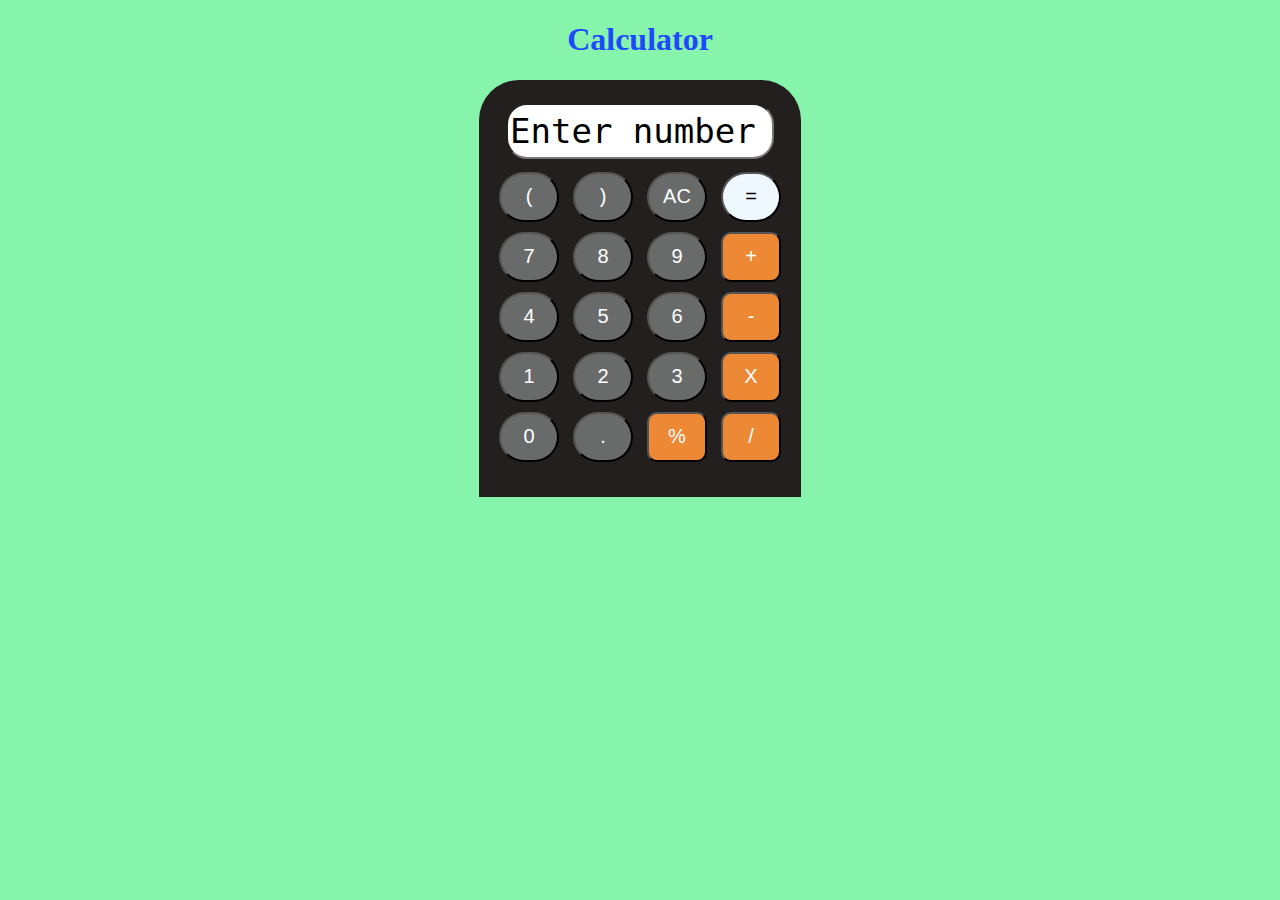
<file: task-3/index.html>
<!DOCTYPE html>
<html lang="en">
 
<head>
    <meta charset="UTF-8">
    <meta name="viewport" content="width=device-width, initial-scale=1.0">
    <meta http-equiv="X-UA-Compatible" content="ie=edge">
    <link rel="stylesheet" href="index.css">
    <title>Calculator</title>
</head>
 
<body>
    <div class="container">
        <h1 style="color: rgb(29, 74, 253); ">Calculator</h1>
 
        <div class="calculator">
            <input type="text" value="Enter number" name="screen" id="display"><br>
    
                <button>(</button>
                <button>)</button>
                <button>AC</button>
                <button style="background-color: aliceblue; color: black;">=</button><br>

                <button>7</button>
                <button>8</button>
                <button>9</button>
                <button class="operator">+</button><br>

                <button>4</button>
                <button>5</button>
                <button>6</button>
                <button class="operator">-</button><br>
                
                <button>1</button>
                <button>2</button>
                <button>3</button>
                <button class="operator">X</button><br>
            
                <button>0</button>
                <button>.</button>
                <button class="operator">%</button>
                <button class="operator">/</button>
        
        </div>
    </div>
 
</body>
<script src="script.js"></script>
 
</html>
</file>
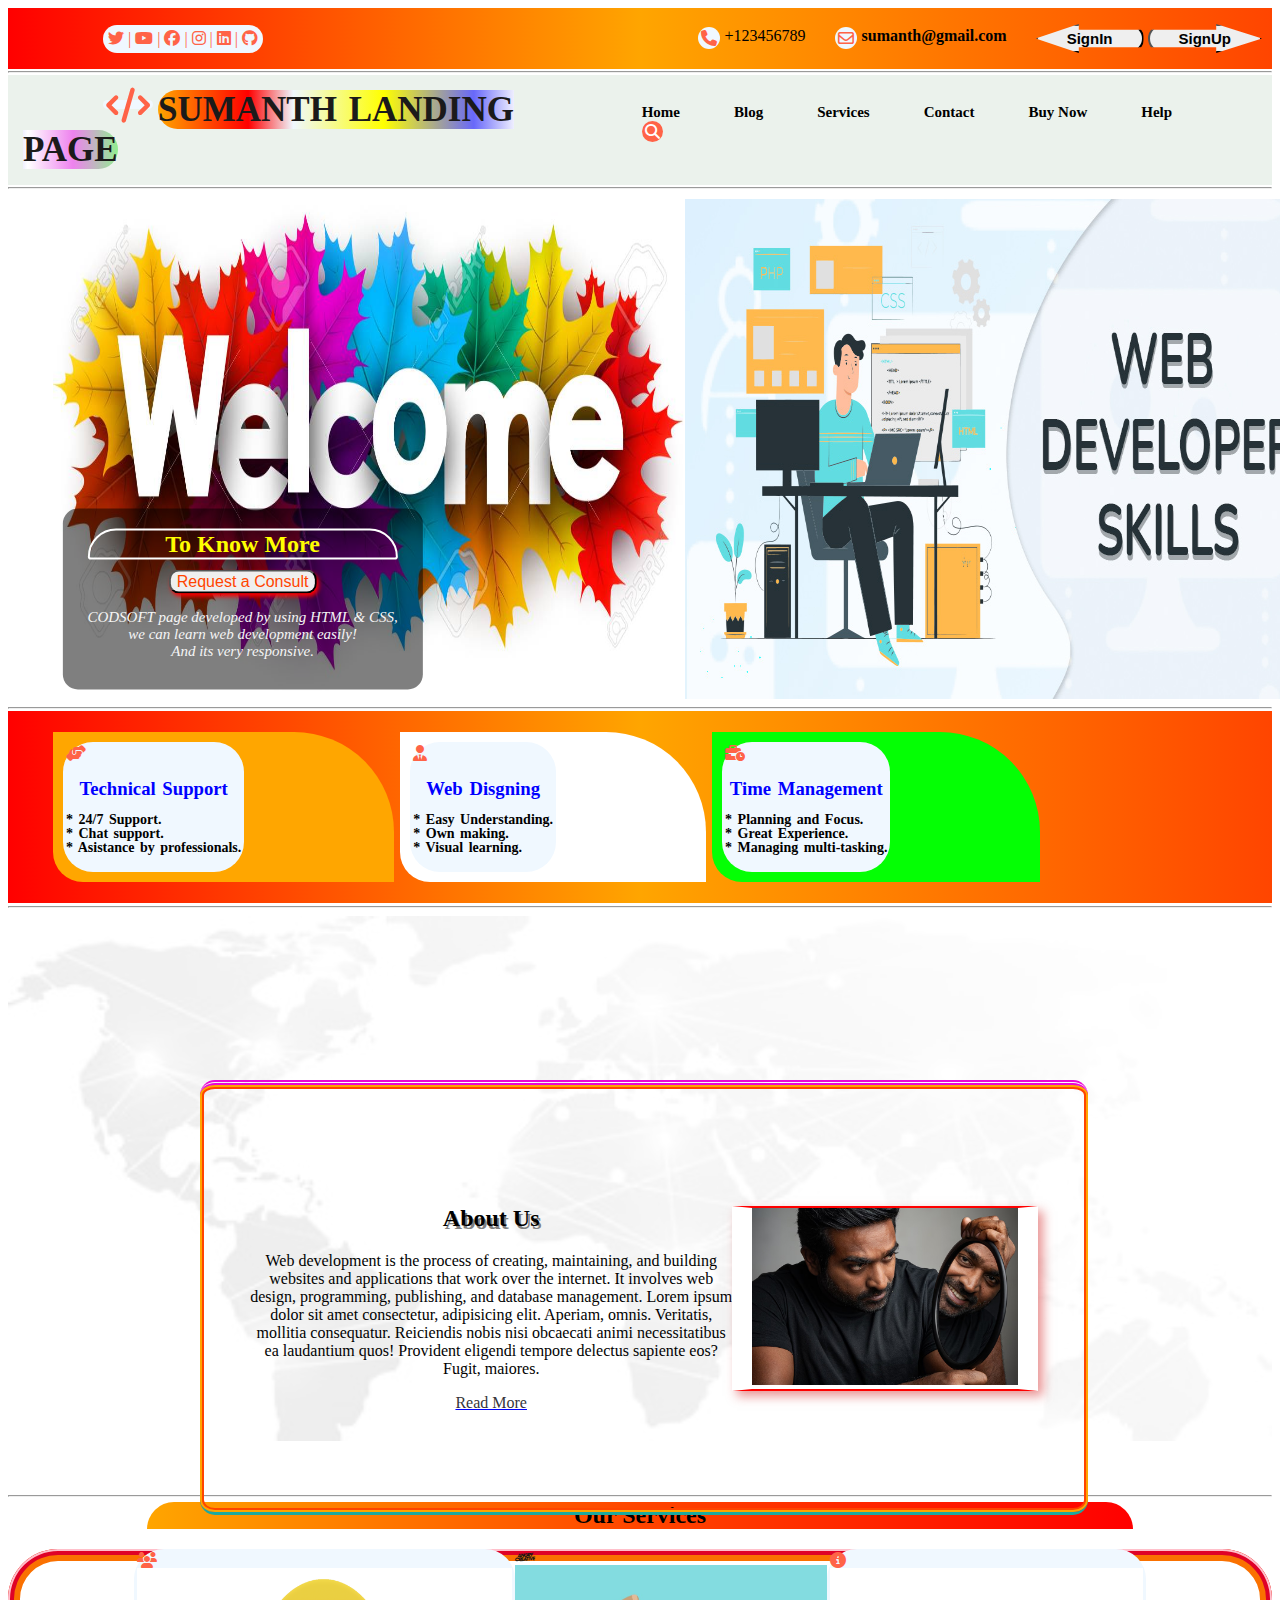
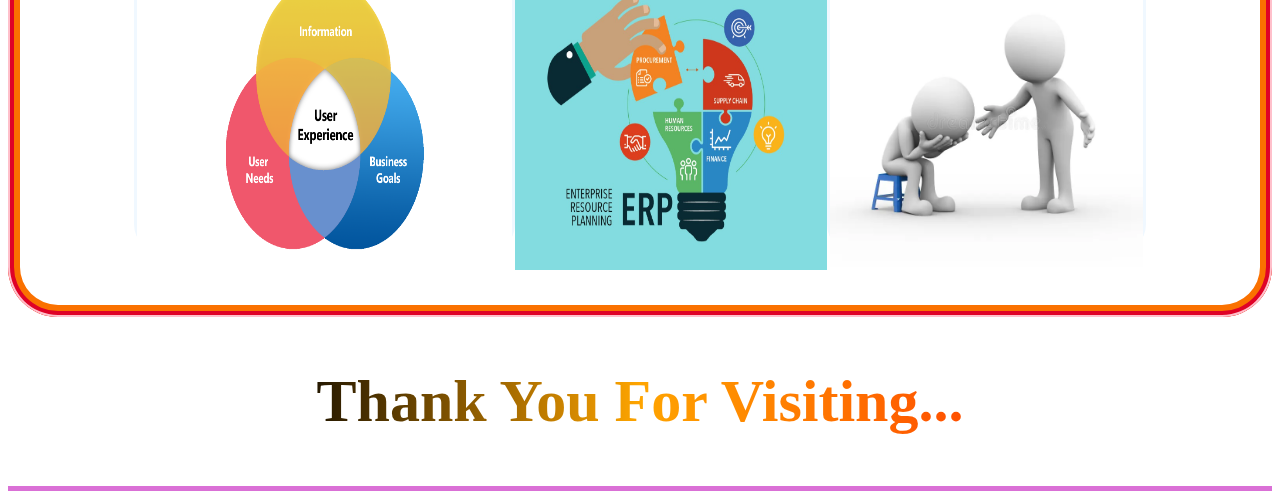
<file: task-1/page.html>
<!DOCTYPE html>
<html lang="en">
<head>
    <meta charset="UTF-8">
    <meta name="viewport" content="width=device-width, initial-scale=1.0">
    <title>Landing page</title>
    <link rel="stylesheet" href="page.css">
    <link rel="stylesheet" href="https://cdnjs.cloudflare.com/ajax/libs/font-awesome/6.7.2/css/all.min.css" integrity="sha512-Evv84Mr4kqVGRNSgIGL/F/aIDqQb7xQ2vcrdIwxfjThSH8CSR7PBEakCr51Ck+w+/U6swU2Im1vVX0SVk9ABhg==" crossorigin="anonymous" referrerpolicy="no-referrer" />

</head>
<body>
    <nav class="nav1">
        <div class="div1">
            <div class="icons">
                <i class="fa-brands fa-twitter"> |</i>
                <i class="fa-brands fa-youtube"> |</i>
                <i class="fa-brands fa-facebook"> |</i>
                <i class="fa-brands fa-instagram"> |</i>
                <i class="fa-brands fa-linkedin"> |</i>
                <i class="fa-brands fa-github"></i>
            </div>
                <ul>
                    <li><i class="fa-solid fa-phone"></i><a style="font-family: Times New Roman; font-weight: 500; font-size: 16px; color: black; margin-left: 5px;" href="#">+123456789</a></li>
                    <li><i class="fa-regular fa-envelope"></i><a style="color: black; font-family: italic; font-size: 16px; margin-left: 5px;" href="#">sumanth@gmail.com</a></li>
                    <li><button class="button1"><a href="#">SignIn</a></button></li>
                    <li><button class="button2"><a href="#">SignUp</a></button></li>
                </ul>
        </div>
    </nav><hr style="margin-top: 2px; margin-bottom: 2px;">
    <nav class="nav2">
        <div class="div2">

            <div class="logo">
                <i class="fa-duotone fa-solid fa-code fa-rotate-180 fa-xs" style="--fa-primary-color: #ff0000; --fa-primary-opacity: 0.7; --fa-secondary-color: #000000; --fa-secondary-opacity: 0.6;"></i><a href="#">SUMANTH LANDING PAGE</a></div>
            <ul>
                <li class="lp"><a href="#">Home</a></li>
                <li class="lp"><a href="#">Blog</a></li>
                <li class="lp"><a href="#">Services</a></li>
                <li class="lp"><a href="#">Contact</a></li>
                <li class="lp"><a href="#">Buy Now</a></li>
                <li class="lp"><a href="#">Help</a></li>
                <li><a href="#"><i style="background: tomato; color: white; margin-right: 30px;" class="fa-solid fa-magnifying-glass"></i></a></li>
            </ul>
        </div>
    </nav><hr style="margin-top: 2px;">
    <section class="container">
    <div class="slider">
        <div class="slides">
            <div class="slide"><img src="img/img.jpg" alt="Slide 1"></div>
            <div class="slide"><img src="img/img1.jpg" alt="Slide 2"></div>
            <div class="slide"><img src="img/img2.jpg" alt="Slide 3"></div>
            <div class="slide"><img src="img/img3.jpg" alt="Slide 4"></div>

        </div>
        <div class="text-overlay">
            <h3>To Know More</h3>
            <button>Request a Consult</button>
            <p><i>CODSOFT page developed by using HTML & CSS,<br> we can learn web development easily! <br> And its very responsive.</i></p>
        </div>
    </div>
    </section><hr style="margin-bottom: 2px;">
    <nav class="nav3">
        <div>
            <ul>
                <li class="con1"><i class="fa-duotone fa-solid fa-handshake-angle fa-beat-fade" style="--fa-primary-color: #05f0c9; --fa-primary-opacity: 0.7; --fa-secondary-color: #ff7300; --fa-secondary-opacity: 0.7; justify-items: center;"><h3>Technical Support</h3><p>* 24/7 Support. <br>* Chat support.<br>* Asistance by professionals.</p></i></li>
                <li class="con2"><i class="fa-duotone fa-solid fa-user-tie fa-beat-fade" style="--fa-primary-color: #d907e9; --fa-secondary-color: #202221; --fa-secondary-opacity: 0.7; justify-items: center;"><h3>Web Disgning</h3><p>* Easy Understanding. <br>* Own making.<br>* Visual learning.</p></i></li>
                <li class="con3"><i class="fa-duotone fa-solid fa-business-time fa-beat-fade" style="--fa-primary-color: #d6c7c7; --fa-secondary-color: #e10909; --fa-secondary-opacity: 0.7; justify-items: center;"><h3>Time Management</h3><p>* Planning and Focus. <br>* Great Experience.<br>* Managing multi-tasking.</p></i></li>
            </ul>
        </div>
    </nav><hr style="margin-top: 3px;">
    <div>
        <img class="world" src="world.jpg" alt="">
    </div>
    <section class="updown">
        <div class="up">
            <input class="read" type="checkbox" id="read-more">
            <h2 style="color: black; text-shadow: 2px 3px gray; padding-bottom: 0px;">About Us</h2>
            <p class="para">Web development is the process of creating, maintaining, and building websites and applications that work over the internet. It involves web design, programming, publishing, and database management.
                Lorem ipsum dolor sit amet consectetur, adipisicing elit. Aperiam, omnis. Veritatis, mollitia consequatur. Reiciendis nobis nisi obcaecati animi necessitatibus ea laudantium quos! Provident eligendi tempore delectus sapiente eos? Fugit, maiores.
            <span class="more-text">
            Lorem ipsum dolor sit amet Lorem ipsum dolor sit amet consectetur adipisicing elit. Eaque aliquid quidem recusandae Lorem ipsum dolor sit amet consectetur adipisicing elit. Nihil aperiam veritatis deserunt doloribus laboriosam, voluptate ut laudantium! Aut eius maxime quidem repudiandae esse quod sapiente, nesciunt nemo explicabo, dolorum quis magnam beatae dolorem eligendi veniam possimus doloremque at illum! Eius, quae modi. Veniam totam cupiditate fugit, dicta tenetur molestias quod voluptates atque ipsum repudiandae beatae possimus ab tempora, repellendus adipisci unde optio voluptatibus laborum molestiae iusto illo! Provident, quasi. Vel, ipsam voluptatibus! Qui, officiis dolor. 
            Dolor nemo soluta delectus doloribus quod vero neque ipsam deserunt praesentium molestiae? Impedit qui nobis, excepturi provident illo officiis architecto at veniam eius voluptatem a?<br> possimus laudantium, accusamus, iure iste voluptas natus minima qui consectetur. Quam dolorum porro voluptatibus ipsam neque tenetur sequi? consectetur adipisicing elit. Nisi facere a perferendis nam vel modi neque iusto earum repudiandae adipisci ullam, pariatur, odio voluptatum consectetur corrupti quas sunt nostrum ducimus.</span></p>
            <label for="read-more" class="read-label">Read More</label>
        </div>
        <div class="down">
            <img src="img_225275_vijay_bg.avif">
        </div>
    </section><hr style="margin-top: -50px; margin-bottom: -15px;">
    <section class="ourservices">
        <div class="our" style="justify-items: center;">
            <h2>Our Services</h2>
        </div>
            <div class="ucs">
                <i class="fa-duotone fa-solid fa-users" style="--fa-primary-color: #1b1b1b; --fa-secondary-color: #1d1d1e; --fa-secondary-opacity: 0.7; width: 60%;"><img src="User-experience-diagram.png" alt=""></i>

                <i class="fa-brands fa-angrycreative" style="color: #161616; width: 50%;"><img src="creative img.jpg" alt=""></i>

                <i class="fa-duotone fa-solid fa-circle-info" style="--fa-primary-color: #101010; --fa-primary-opacity: 0.7; --fa-secondary-color: #211f20; width: 50%;"><img src="support.webp" alt=""></i>

            </div>
            <div class="thank">
            <h2>Thank You For Visiting...</h2>
            </div>
    </section>
</body>
</html>
</file>
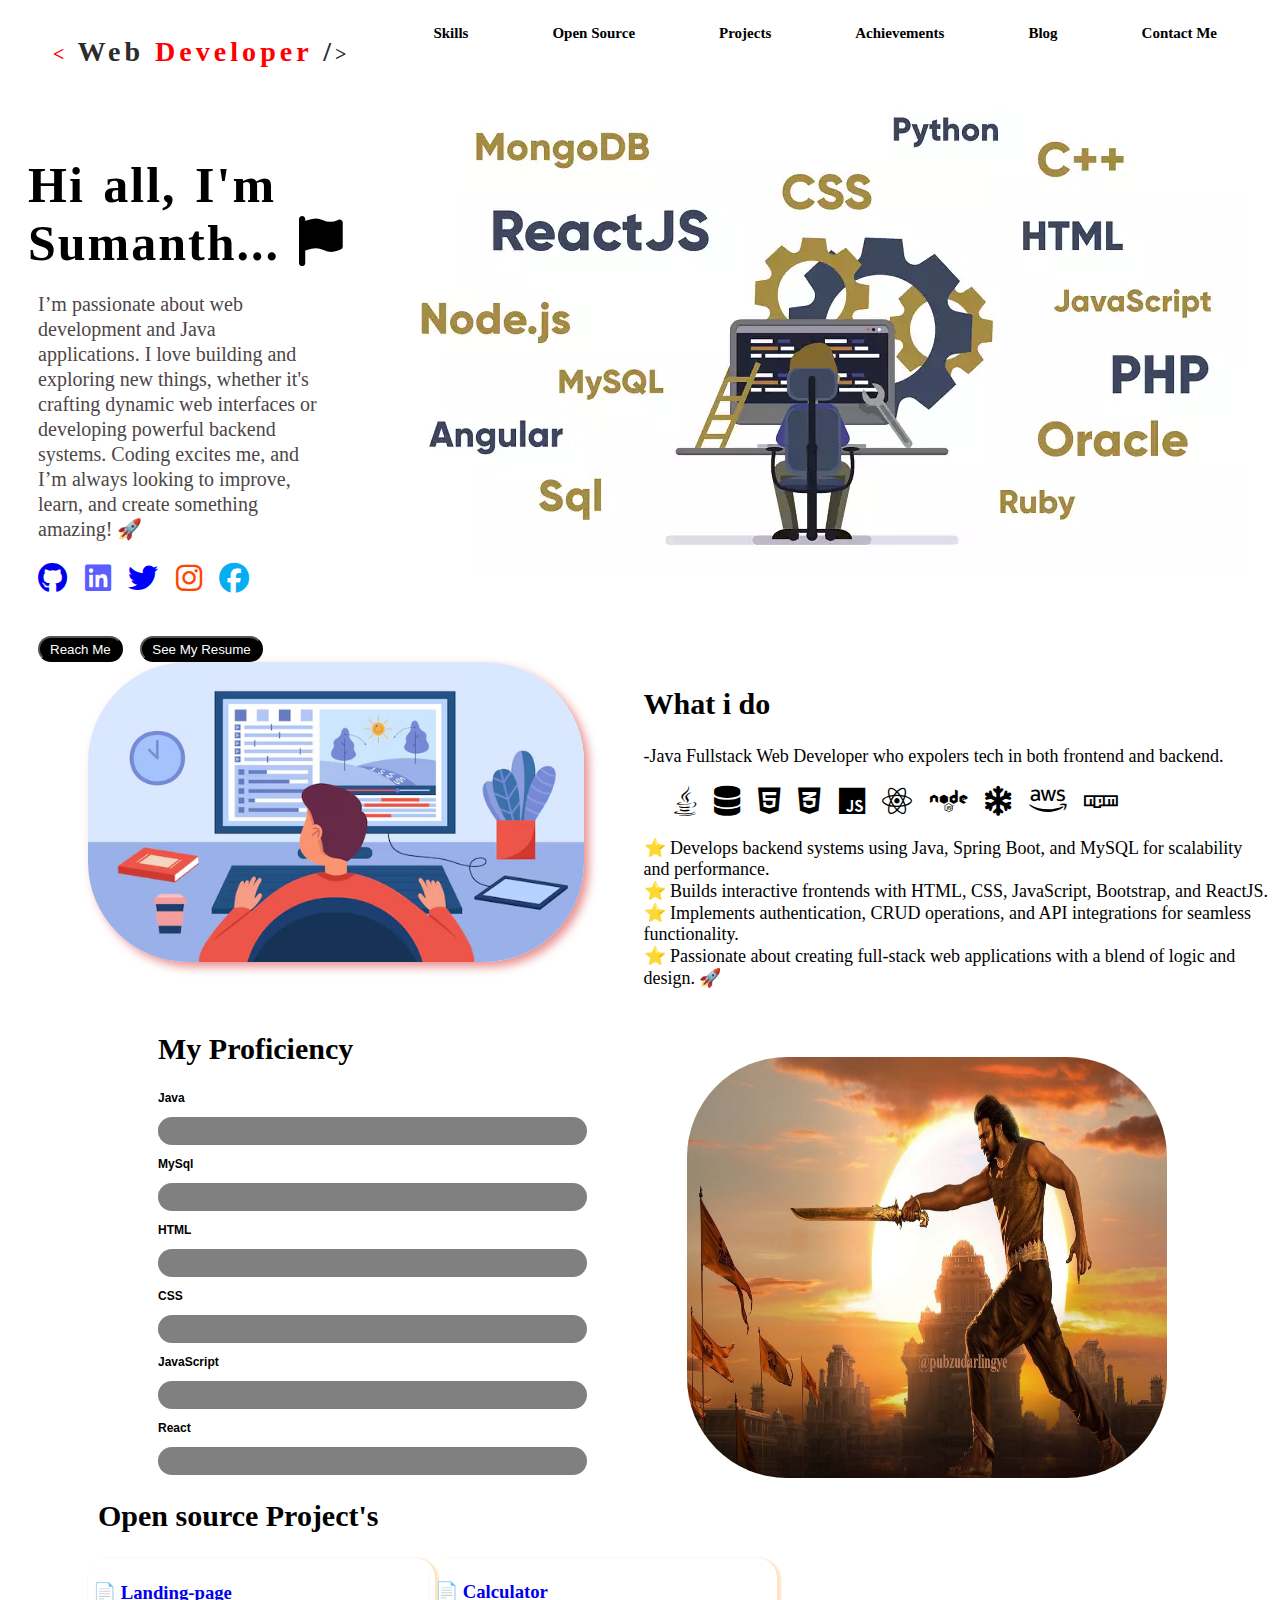
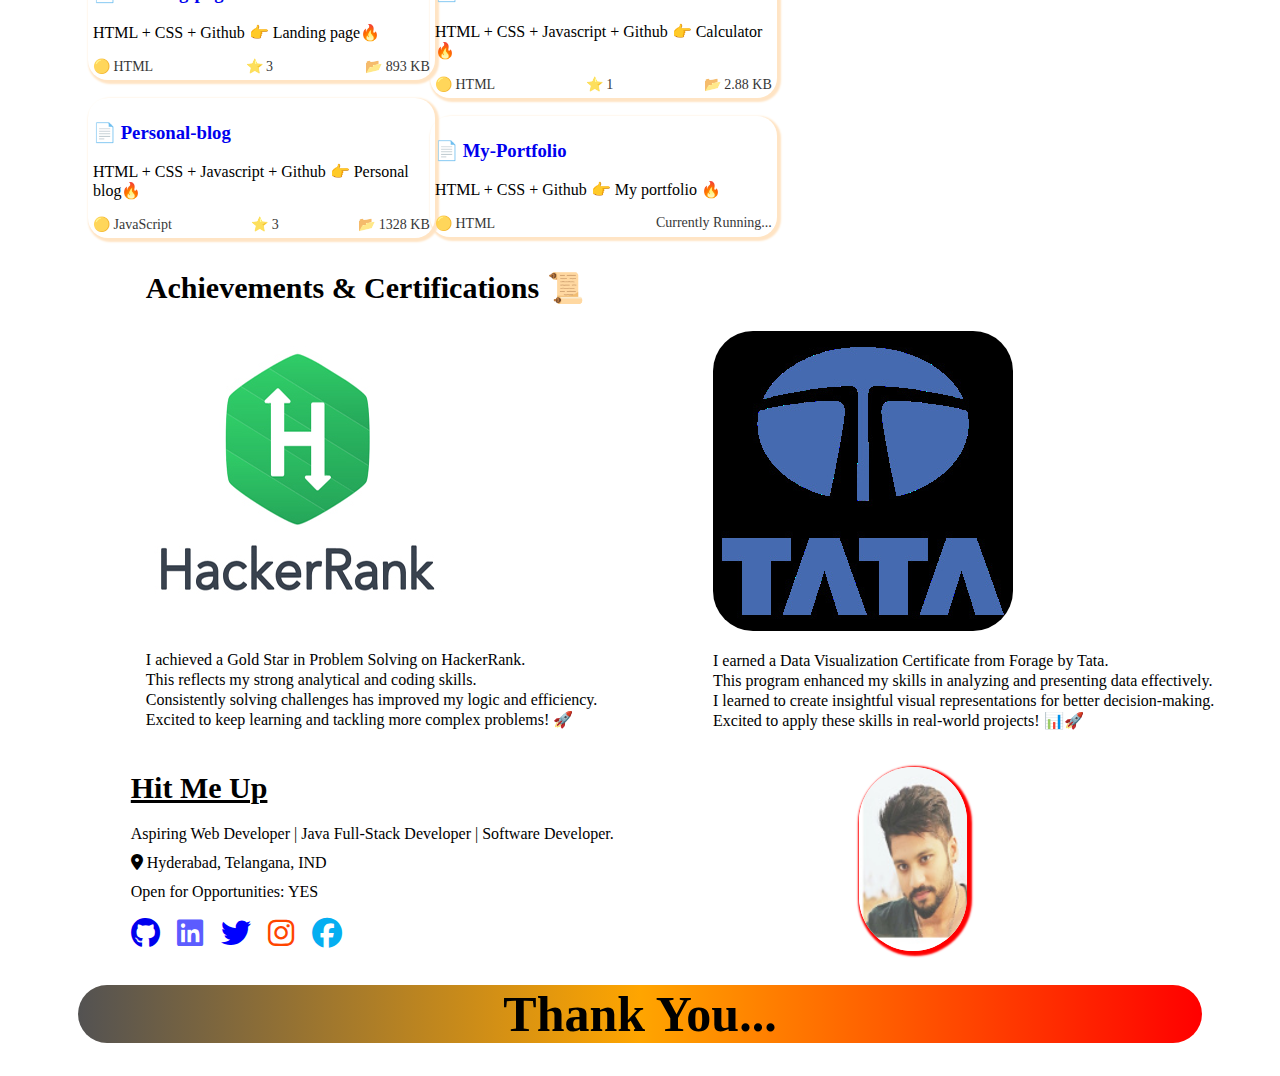
<file: task-2/myport.html>
<!DOCTYPE html>
<html lang="en">
<head>
    <meta charset="UTF-8">
    <meta name="viewport" content="width=device-width, initial-scale=auto">
    <title>Portfolio</title>
    <link rel="stylesheet" href="myport.css">
    <link rel="stylesheet" href="https://cdnjs.cloudflare.com/ajax/libs/font-awesome/6.7.2/css/all.min.css" integrity="sha512-Evv84Mr4kqVGRNSgIGL/F/aIDqQb7xQ2vcrdIwxfjThSH8CSR7PBEakCr51Ck+w+/U6swU2Im1vVX0SVk9ABhg==" crossorigin="anonymous" referrerpolicy="no-referrer" />

</head>
<body>
    <nav class="nav1">
        <div class="scroll"></div>
        <div class="div1">
            <div class="web">
            <h3>
            <span style="color: red; font-size: 20px;">< </span>Web <span style="color: red;">Developer</span> /<span style="font-size: 20px;">></span>
            </h3>
            </div>
            <ul>
                <li class="top"><a href="#">Skills</a></li>
                <li class="top"><a href="#">Open Source</a></li>
                <li class="top"><a href="#">Projects</a></li>
                <li class="top"><a href="#">Achievements</a></li>
                <li class="top"><a href="#">Blog</a></li>
                <li class="top"><a href="#">Contact Me</a></li>
            </ul>
        </div>
        <div class="div2">
            <div class="my">
                <h2>Hi all, I'm Sumanth... <i class="fa-duotone fa-solid fa-flag" style="--fa-primary-opacity: 0.5; --fa-secondary-color: #ffa200; --fa-secondary-opacity: 0.7;"></i></h2>
                <p>I’m passionate about web development and Java applications. I love building and exploring new things, 
                whether it's crafting dynamic web interfaces or developing powerful backend systems. Coding excites me, 
                and I’m always looking to improve, learn, and create something amazing! 🚀</p>
                <div class="icons">
                    <a href="https://github.com/sumanth419"><i class="fa-brands fa-github"></i></a>
                    <a href="kedin.com/in/sai-sumanth419/"><i class="fa-brands fa-linkedin" style="color: rgb(92, 92, 255);"></i></a>
                    <a href="#"><i class="fa-brands fa-twitter" style="color: blue;"></i></a>
                    <a href="https://www.instagram.com/the_one_man_2613/?igsh=MXdwYjRkb3U2dGdiOA%3D%3D#"><i class="fa-brands fa-instagram" style="color: orangered;"></i></a>
                    <a href="#"><i class="fa-brands fa-facebook" style="color: rgb(5, 174, 241);"></i></a><br>

                    <button class="btn"><a href="https://www.linkedin.com/in/sai-sumanth419/">Reach Me</a></button>
                    <button class="btn"><a href="https://drive.google.com/file/d/1-d7UDjFygacGaaAGZ6Bjn59rnw7TkCpY/view?usp=sharing">See My Resume</a></button>
                </div>
            </div>
            <div class="img1">
                <img src="img1.cms" alt="">
            </div>
        </div>

        <div class="div3">
            <div>
                <img src="img2.avif" class="img2">
            </div>
            <div>
                <h2>What i do</h2>
                <p> -Java Fullstack Web Developer who expolers tech in both frontend and backend.</p>
                   <div class="tech">
                        <i class="fa-brands fa-java" style="size: 40px;"></i>
                        <i class="fa-solid fa-database"></i>
                        <i class="fa-brands fa-html5"></i>
                        <i class="fa-brands fa-css3-alt"></i>
                        <i class="fa-brands fa-js"></i>
                        <i class="fa-brands fa-react"></i>
                        <i class="fa-brands fa-node"></i>
                        <i class="fa-solid fa-snowflake"></i>
                        <i class="fa-brands fa-aws"></i>
                        <i class="fa-brands fa-npm"></i>
                   </div>
                   <p>
                    ⭐ Develops backend systems using Java, Spring Boot, and MySQL for scalability and performance. <br>  
                    ⭐ Builds interactive frontends with HTML, CSS, JavaScript, Bootstrap, and ReactJS.  <br>
                    ⭐ Implements authentication, CRUD operations, and API integrations for seamless functionality.  <br>
                    ⭐ Passionate about creating full-stack web applications with a blend of logic and design. 🚀</p>
            </div>
        </div>

        <div class="div4">
            <div class="bar">
                <h2>My Proficiency</h2>
                <p>Java</p>
                <div class="skill">
                    <div class="s java">90%</div>
                </div>
                <p>MySql</p>
                <div class="skill">
                    <div class="s mysql">70%</div>
                </div>
                <p>HTML</p>
                <div class="skill">
                    <div class="s html">85%</div>
                </div>
                <p>CSS</p>
                <div class="skill">
                    <div class="s css">80%</div>
                </div>
                <p>JavaScript</p>
                <div class="skill">
                    <div class="s javas">65%</div>
                </div>
                <p>React</p>
                <div class="skill">
                    <div class="s react">60%</div>
                </div>
            </div>
            <div class="img3">
                <img src="img3.jpg" alt="">
            </div>
        </div>
    </nav>

    <section>
        <div class="src">
        
            <div class="pro1">
                <h2>Open source Project's</h2>
                <div class="p">
                    <a href="https://github.com/sumanth419/CODSOFT/tree/master/task-1"><h3>📄 Landing-page</h3></a>
                    <p>HTML + CSS + Github 👉 Landing page🔥</p>
                    <div class="details">
                        <span>🟡 HTML</span>
                        <span>⭐ 3</span>
                        <span>📂 893 KB</span>
                    </div>
                </div><br>
                <div class="p">
                    <a href="https://github.com/sumanth419/Personal--Blog-project"><h3>📄 Personal-blog</h3></a>
                    <p>HTML + CSS + Javascript + Github 👉 Personal blog🔥</p>
                    <div class="details">
                        <span>🟡 JavaScript</span>
                        <span>⭐ 3</span>
                        <span>📂 1328 KB</span>
                    </div>
                </div>
            </div>

            <div class="pro2">
                <div class="p">
                    <a href="https://github.com/sumanth419/CODSOFT/tree/master/task-3"><h3>📄 Calculator</h3></a>
                    <p>HTML + CSS + Javascript + Github 👉 Calculator🔥</p>
                    <div class="details">
                        <span>🟡 HTML</span>
                        <span>⭐ 1</span>
                        <span>📂 2.88 KB</span>
                    </div>
                </div><br>
                <div class="p">
                    <a href="#"><h3>📄 My-Portfolio</h3></a>
                    <p>HTML + CSS + Github 👉 My portfolio 🔥</p>
                    <div class="details">
                        <span>🟡 HTML</span>
                        <span> Currently Running...</span>
                    </div>
                </div>
            </div>
        </div><br>
    </section>
    <nav>
        <div class="ac">
    
            <div class="hr">
                <h2>Achievements & Certifications 📜</h2>
                <img src="hr.jpg" alt="">
                <p>I achieved a Gold Star in Problem Solving on HackerRank. <br>  
                    This reflects my strong analytical and coding skills. <br> 
                    Consistently solving challenges has improved my logic and efficiency. <br> 
                    Excited to keep learning and tackling more complex problems! 🚀</p>
            </div>

            <div class="tata">
                <img src="tata.jpeg" alt="">
                <p>I earned a Data Visualization Certificate from Forage by Tata.  <br>
                    This program enhanced my skills in analyzing and presenting data effectively. <br> 
                    I learned to create insightful visual representations for better decision-making. <br> 
                    Excited to apply these skills in real-world projects! 📊🚀</p>
            
            </div>
        </div>
        <div class="last">
           <div class="about">
            <h2>Hit Me Up</h2>
            <p>Aspiring Web Developer | Java Full-Stack Developer | Software Developer.</p>
            <p><i class="fa-solid fa-location-dot"></i> Hyderabad, Telangana, IND</p>
            <p>Open for Opportunities: YES</p>
                <div class="icon">
                    <a href="https://github.com/sumanth419"><i class="fa-brands fa-github"></i></a>
                    <a href="kedin.com/in/sai-sumanth419/"><i class="fa-brands fa-linkedin" style="color: rgb(92, 92, 255);"></i></a>
                    <a href="#"><i class="fa-brands fa-twitter" style="color: blue;"></i></a>
                    <a href="https://www.instagram.com/the_one_man_2613/?igsh=MXdwYjRkb3U2dGdiOA%3D%3D#"><i class="fa-brands fa-instagram" style="color: orangered;"></i></a>
                    <a href="#"><i class="fa-brands fa-facebook" style="color: rgb(5, 174, 241);"></i></a><br>
                </div>
            </div>
            <div class="hero"><img src="hero.jpeg" alt=""></div>
        </div>
        <div class="thank"><h1>Thank You...</h1></div>
    </nav>

</body>
</html>
</file>
<file: task-3/index.css>
body{
  background-color: rgb(135, 244, 171);
}

.container{
  text-align: center;
}

input{ 
  border-radius: 21px;
  font-size:34px;
  font-family: 'Roboto Mono', monospace;
  height: 50px;
  width: 260px;
  scroll-behavior: smooth;
  margin: 8px;
}

.calculator{
  background-color: #241f1f;
  padding: 15px;
  padding-bottom: 30px;
  border-top-left-radius: 40px;
  border-top-right-radius: 40px;
  display: inline-block;
}

button{
  border-radius: 70px;
  font-size: 20px;
  background: #696b6b;
  color: #fff;
  width: 60px;
  height: 50px;
  margin: 5px;
}


.operator{
  background-color: rgb(237, 136, 52);
  border-radius: 10px;
}
</file>
<file: task-1/page.css>
*{
    text-decoration: none;
}
.nav1{
    background: linear-gradient(to right, red 0%, orange 50%, orangered 100%); 
    font-family: calibri;
    padding-left: 70px;
    padding-right: 10px;
}
.div1{
    display: flex; 
    align-items: center; 
    justify-content: space-between;
}
.icons{
    background-color: aliceblue;
    color: tomato;
    padding: 5px;
    border-radius: 30px;
    margin-left: 25px;
}
.fa-solid{
    background: aliceblue;
    color: tomato;
    justify-content: space-between;
    padding: 3px;
    border-radius: 30px;
}
.fa-regular{
    background: aliceblue;
    color: tomato;
    justify-content: space-between;
    padding: 3px;
    border-radius: 30px;
}
.button1{
    border-radius: 20px;
    padding: 4px;
    clip-path: polygon(40% 0%, 40% 20%, 100% 20%, 100% 80%, 40% 80%, 40% 100%, 0% 50%);
}
.button2{
    border-radius: 20px;
    padding: 4px;
    clip-path: polygon(0% 20%, 60% 20%, 60% 0%, 100% 50%, 60% 100%, 60% 80%, 0% 80%);
}
.button1:hover{
    background: linear-gradient(to left, rgb(247, 158, 243) 0%, rgb(32, 243, 113) 50%, rgb(255, 218, 33) 100%);
}
.button2:hover{
    background: linear-gradient(to right, rgb(246, 145, 239) 0%, rgb(32, 243, 113) 50%, rgb(252, 229, 27) 100%);
}
/*Nav 2 starts here-------------------*/
.nav2{
    background:rgb(235, 242, 236);
    font-family: Cambria;
    padding-left: 15px;
    padding-right: 20px;
    padding-bottom: 15px;
    margin-bottom: 0px;
}
.div2{
    display: flex;
    align-items: center;
    justify-content: space-between;
}
.logo i{
    margin-left: 80px;
    margin-right: 5px;
    margin-top: 25px;
    font-size: 35px;
}
.logo a{
    font-size: 35px;
    font-weight: 550;
    color: rgb(27, 26, 26);
    border-radius: 30px;
    text-shadow: 0 0 0 #33333333;
    word-spacing: 3px;
    background: linear-gradient(to right, orange 0%,red 20%, aliceblue 30%,yellow 50%,rgb(104, 104, 250) 70%, white 80%,violet 90%,lightgreen 100%);

}
li{
    list-style: none;
    display: inline-flex;
    justify-content: space-evenly;
}
li a{
    color: black; font-size: 15px; font-weight: bold; margin-right: 25px; margin-left: 25px;
}
.lp:hover{
    background-color: black;
    padding: 2px;
}.lp a:hover{
    color: white;
}
/* slider starts here---------------*/
.container{
    box-sizing: border-box;
    margin-top: 10px;
    padding: 0;
}
.slider{
    width: 100%;
    max-width: 1400px;
    height: 500px;
    overflow: hidden;
    position: relative;
    border-radius: 10px;
    margin-left: 45px;
}
.slides{
    display: flex;
    width: 50%;
    height: 100%;
    animation: slide 13s infinite;
}
.slide{
    width: 100%;
    flex-shrink: 0;
}
img {
    width: 100%;
    height: 100%;
    object-fit: fill;
}
.text-overlay {
    position: absolute;
    top: 80%;
    left: 15%;
    transform: translate(-50%, -50%);
    color: white;
    text-align: center;
    background: rgba(0, 0, 0, 0.5);
    padding: 15px 25px;
    border-radius: 15px;
}
.text-overlay h3 {
    border-radius: 20px;
    border-top: 2px solid white;
    border-bottom: 2px solid white;
    border-right: 2px solid white;
    border-left: 2px solid white;
    border-top-left-radius: 200px;
    border-top-right-radius: 200px;
    color: yellow;
    font-size: 24px;
    margin-top: 5px;
    margin-bottom: 10px;
}
.text-overlay button {
    color: orangered;
    border-radius: 10px;
    box-shadow: 2px 3px 4px red;
    font-size: 16px;
}
.text-overlay button:hover{
    color: black;
    background: linear-gradient(to right, red 0%, orange 50%, orangered 100%);
}
.text-overlay p{
    color: whitesmoke;
    font-size: 15px;
}
@keyframes slide {
    0% { transform: translateX(0%); }
    33.33% { transform: translateX(-100%); }
    66.66% { transform: translateX(-200%); }
    100% { transform: translateX(0%); }
}
/*nav 3 start here */
.nav3{
    background:linear-gradient(to right, red 0%, orange 50%, orangered 100%);
    padding: 5px;
    word-spacing: 2px;
}
.con1{
    background: rgb(255, 166, 0);
    padding: 10px;
    padding-right: 150px;
    border-top-right-radius: 100px;
    border-bottom-left-radius: 30px;
}
.con2{
    background: white;
    padding: 10px;
    padding-right: 150px;
    border-top-right-radius: 100px;
    border-bottom-left-radius: 30px;
}
.con3{
    background: rgb(4, 255, 4);
    padding: 10px;
    padding-right: 150px;
    border-top-right-radius: 100px;
    border-bottom-left-radius: 30px;
}
.fa-duotone h3{
    font-family: 'Times New Roman', Times, serif;
    color: blue;
    margin-bottom: 2px;
}
.fa-duotone p{
    font-size: 14px;
    color: black;
    font-family: italic;
}
/*About start here-----------*/
.world{
    width: 100%;
    margin-bottom: 100px;
    opacity: 0.3;
}
.updown{
    position: absolute;
    top: 120%;
    color: rgb(1, 1, 1);
    text-align: center;
    background: transparent;
    border-top: 5px double rgb(234, 7, 212);
    border-bottom: 3px outset rgb(44, 253, 239);
    box-shadow: inset 0 0 0 2px orange, inset 0 0 0 4px orangered;
    padding: 100px 50px;
    border-radius: 15px;
    display: flex;
    align-items: center;
    justify-content: space-between;
    margin-right: 15%;
    margin-left: 15%;
}
.read{
    display: none;
}
.more-text{
    display: none;
}
.read:checked ~ .para .more-text{
    display: inline;
}
.read-label{
    color: rgb(54, 54, 58);
    cursor: pointer;
    text-decoration: underline;
    text-decoration-color: blue;
}
.down{
    width: 200%;
    border-bottom: 2px solid red;
    border-top: 2px solid red;
    border-left: 20px solid white;
    border-right: 20px solid white;
    box-shadow: 5px 5px 10px rgba(212, 40, 40, 0.5);
}
.our{
    margin-left: 11%;
    margin-right: 11%;
    border-top-right-radius: 80px;
    border-top-left-radius: 80px;
    background: linear-gradient(to right, orange 0%, orangered 50%, red 100%);
}
.ucs{
    display: flex;
    padding-left: 10%;
    padding-right: 10%;
    padding-bottom: 5%;
    border-radius: 50px;
    box-shadow: inset 0 0 0 2px pink,
                 inset 0 0 0 6px rgb(223, 2, 39),
                    inset 0 0 0 12px rgb(250, 113, 0);

}
.thank{
    text-align: center;
    font-size: 40px;
    font-family: 'Times New Roman', Times, serif;
    background:linear-gradient(to right, yellow 0%, black 20%, orange 50%, red 100%);
    -webkit-background-clip: text;
    color: transparent;
}
.ourservices{
    border-bottom: 5px solid orchid;
}
</file>
<file: task-2/myport.css>
*{
    text-decoration: none;
}
.nav1{
    background: white;
}
.scroll{
    height: 7px;
    position: fixed;
    top: 0%;
    z-index: 1000;
    background: linear-gradient(to right, blue 0%, orange 25%, white 35%, green 100%);
    width: 100%;
    scale: 0 1;
    animation: scroll linear;
    animation-timeline: scroll();
    transform-origin: left;
}
@keyframes scroll{
    to{ scale: 1 1;}
}

.div1{
    display: flex;
    justify-content: space-between;
}
.web{
    color: rgb(46, 44, 43);
    font-family: Brush Script MT, cursive;
    font-size: 24px;
    letter-spacing: 4px;
    margin-left: 45px;
}
li{
    list-style: none;
    display: inline-flex;
    justify-content: space-evenly;
}
li a{
    color: black; 
    font-size: 15px; 
    font-weight: bold; 
    margin-right: 55px; 
    margin-left: 25px;
}
li a:hover{
    color: aliceblue;
    background: black;
    border-radius: 5px;
    padding: 1px;
}

.div2{
    display: flex;
    justify-content: space-between;
}
.my h2{
    margin-top: 60px;
    margin-left: 20px;
    font-size: 50px;
    word-spacing: 4px;
    letter-spacing: 2px;
    margin-bottom: 0%;
}
.my p{
    color: rgb(77, 70, 70);
    font-size: 20px;
    text-align: left;
    line-height: 25px;
    margin-left: 30px;
    margin-right: 60px;
}
.my p:hover{
    zoom: 1.1;
    color: rgb(240, 63, 39);
}
.icons{
    margin-left: 30px;
    font-size: 30px;
    word-spacing: 10px;
}
.btn{
    background: black;
    padding: 1%;
    padding-left: 10px;
    padding-right: 10px;
    border-radius: 20px;
    margin-top: 40px;
}
.btn a{
    color: white;

}
.btn a:hover{
    color: rgb(237, 69, 105);
}
.img1{
    margin-right: 30px;
}
.div3{
    display: flex;
}
.img2{
    height: 300px;
    margin-left: 80px;
    border-radius: 100px;
    margin-right: 60px;
    box-shadow: 5px 5px 10px rgba(212, 40, 40, 0.5);
}
.img2:hover{
    zoom: 1.01;
    border-bottom: 2px solid red;
    border-top: 2px solid red;
    border-left: 5px solid white;
    border-right: 5px solid white;
}
.div3 h2{
    font-size: 30px;
}
.div3 p{
    font-size: 18px;
}
.tech{
    margin-left: 30px;
    font-size: 30px;
    word-spacing: 10px;
}

.div4{
    display: flex;
    justify-content: space-between;
    margin-left: 150px;
}
.div4 h2{
    font-size: 30px;
}
.bar p{
    font-size: 12px;
    font-weight: 600;
    font-family: Verdana, Geneva, Tahoma, sans-serif;
}
.skill{
    width: 100%;
    background: grey;
    border-radius: 50px;
    margin-right: 400px;
}
.s{
    text-align: left;
    padding-top: 5px;
    padding-bottom: 5px;
    color: grey;
    border-radius: 50px;
}
.s:hover{
    background: linear-gradient(to top, rgb(70, 70, 70) 0%, rgb(109, 109, 253) 25%, skyblue 50%, lightgreen 75%, rgb(182, 249, 223) 100%);
    text-align: right;
    padding-top: 5px;
    padding-bottom: 5px;
    color: black;
    border-radius: 50px;
    box-shadow: 5px 5px 10px burlywood;
    animation: flow 2s ease-in-out forwards;
}
@keyframes flow{
    from{
        width: 0;
    }
}
.java{
    width: 90%;
}
.html{
    width: 85%;
}
.css{
    width: 80%;
}
.mysql{
    width: 70%;
}
.javas{
    width: 65%;
}
.react{
    width: 60%;
}
.div4 img{
    margin-top: 50px;
    width: 70%;
    height: 90%;
    margin-left: 100px;
    border-radius: 100px;
    
}
.div4 img:hover{
    border-right: 5px solid rgb(232, 232, 144);
    box-shadow: 5px 5px 5px 7px burlywood;
}

.src h2{
    font-size: 30px;
    margin-left: 10px;
}
.src{
    display: flex;
}
.p{
    padding: 5px;
    border-radius: 20px;
    width: 40%;
    min-width: 280px;
    box-shadow: 2px 2px 2px 2px bisque;
}
.p:hover{
    zoom: 1.05;
    box-shadow: 3px 3px 4px 4px burlywood;
}
.details{
    font-size: 14px;
    display: flex;
    justify-content: space-between;
    margin-top: 10px;
    opacity: 0.8;
}
.pro1{
    width: 100%;
    height: 30px;
    margin-left: 80px;
}
.pro2{
    width: 100%;
    height: 30px;
    margin-top: 83px;
    margin-left: -500px;
    margin-bottom: 240px;
}

.ac{
    margin-left: 80px;
    display: flex;
    justify-content: space-around;
}
.ac h2{
    font-size: 30px;
}
.tata img{
    margin-top: 85px;
    border-radius: 40px;
}
.ac p{
    justify-content: left;
    line-height: 20px;

}

.last{
    display: flex;
    justify-content: space-around;
}
.icon{
    font-size: 30px;
    word-spacing: 10px;
}
.about h2{
    font-size: 30px;
    text-decoration: underline;
}
.about p{
    margin-top: -5px;
}
.hero img{
    width: 120%;
    height: 90%;
    margin-top: 20px;
    border-radius: 80px;
    box-shadow: 2px 2px 2px 3px red;
}
.hero img:hover{
    box-shadow: 3px 3px 4px 5px orangered;
    zoom: 1.02;
}
.hero{
   
    margin-right: 200px;
}
.thank h1{
    font-size: 50px;
    text-align: center;
    margin-left: 70px;
    margin-right: 70px;
    border-radius: 30px;
    background: linear-gradient(to right, rgb(83, 82, 82) 0%, orange 50%, red 100%);
}
</file>
